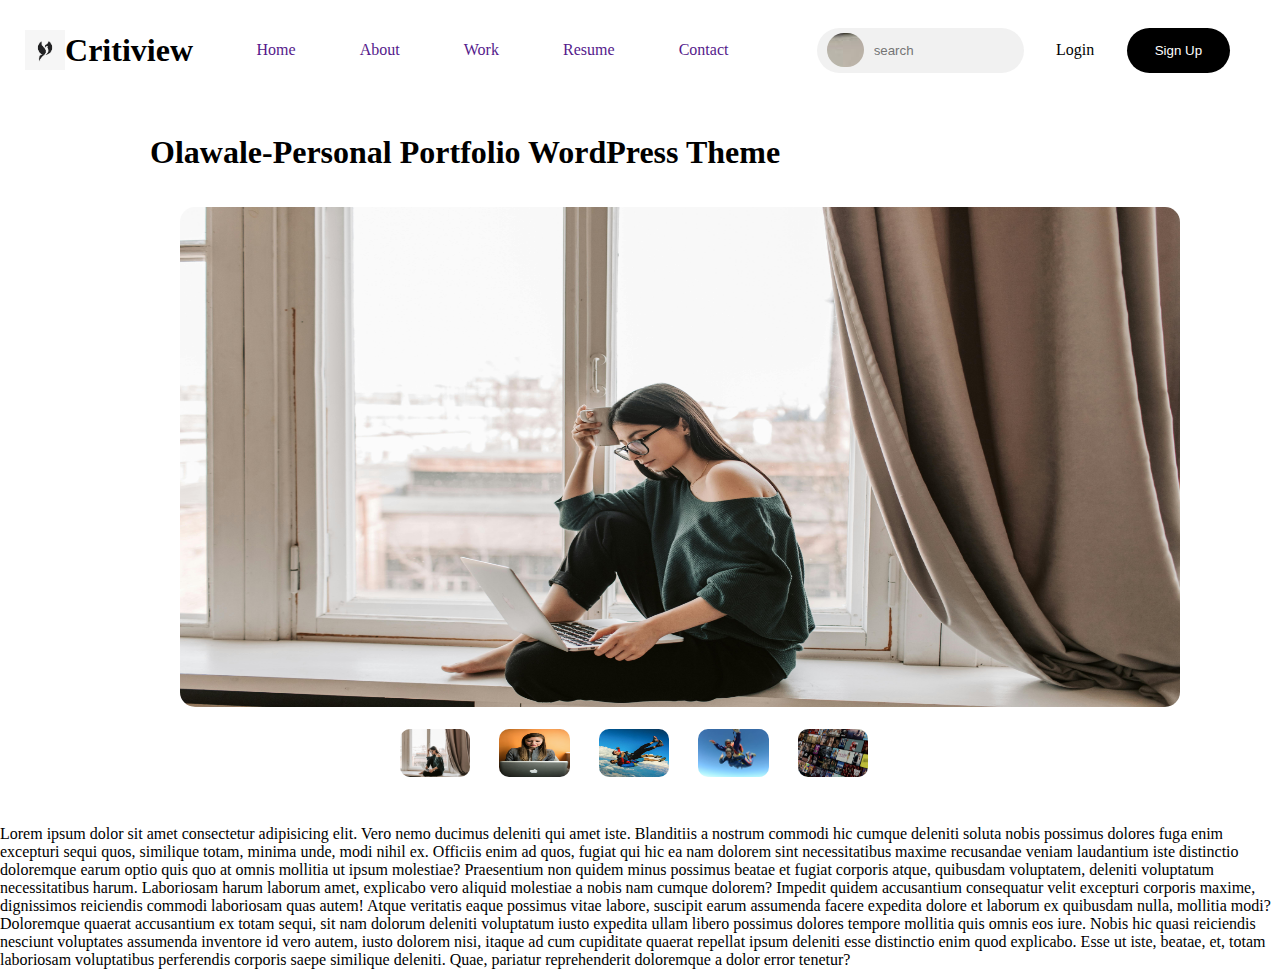
<file: index.html>
<!DOCTYPE html>
<html lang="en">
<head>
    <meta charset="UTF-8">
    <meta name="viewport" content="width=device-width, initial-scale=1.0">
    <title>Olawale - Personal Portfolio</title>
    <link rel="shortcut icon" href="logo.png">
    <link rel="stylesheet" href="style.css">
</head>
<body>
    <div class="parent-div">
        <nav>
            <div class="mother-div">
                <span class="first-div">
                    <img src="logo.png" alt="" class="good-div">
                    <h1>Critiview</h1>
                </span>
                <span class="second-div">
                    <ul>
                        <li><a href="">Home</a></li>
                        <li><a href="">About</a></li>
                        <li><a href="">Work</a></li>
                        <li><a href="">Resume</a></li>
                        <li><a href="">Contact</a></li>
                    </ul>
                </span>
                <span class="third-div">
                    <div class="boy">
                        <article class="small-a"></article>
                        <input type="search" placeholder="search" class="small-b" >
                    </div>
                    <div>Login</div>
                    <button class="son">Sign Up</button>
                </span>
               </div> 
        </nav>
</div>
<br><br><br>

<h1 class="line2"> Olawale-Personal Portfolio WordPress Theme</h1> <br><br>

    <img src="pexels-vlada-karpovich-4050421.jpg" alt="" class="pixel"> <br><br>

<div class="second">
    <img src="pexels-vlada-karpovich-4050421.jpg" alt="" class="img1">
    <img src="pexels-divinetechygirl-1181552.jpg" alt="" class="img2">
    <img src="skydive2.jpg" alt="" class="img3">
    <img src="Skydive1.jpg" alt="" class="img4">
    <img src="netflix.png" alt="" class="img5">
</div> <br><br>

<p>Lorem ipsum dolor sit amet consectetur adipisicing elit. Vero nemo ducimus deleniti qui amet iste. Blanditiis a nostrum commodi hic cumque deleniti soluta nobis possimus dolores fuga enim excepturi sequi quos, similique totam, minima unde, modi nihil ex. Officiis enim ad quos, fugiat qui hic ea nam dolorem sint necessitatibus maxime recusandae veniam laudantium iste distinctio doloremque earum optio quis quo at omnis mollitia ut ipsum molestiae? Praesentium non quidem minus possimus beatae et fugiat corporis atque, quibusdam voluptatem, deleniti voluptatum necessitatibus harum. Laboriosam harum laborum amet, explicabo vero aliquid molestiae a nobis nam cumque dolorem? Impedit quidem accusantium consequatur velit excepturi corporis maxime, dignissimos reiciendis commodi laboriosam quas autem! Atque veritatis eaque possimus vitae labore, suscipit earum assumenda facere expedita dolore et laborum ex quibusdam nulla, mollitia modi? Doloremque quaerat accusantium ex totam sequi, sit nam dolorum deleniti voluptatum iusto expedita ullam libero possimus dolores tempore mollitia quis omnis eos iure. Nobis hic quasi reiciendis nesciunt voluptates assumenda inventore id vero autem, iusto dolorem nisi, itaque ad cum cupiditate quaerat repellat ipsum deleniti esse distinctio enim quod explicabo. Esse ut iste, beatae, et, totam laboriosam voluptatibus perferendis corporis saepe similique deleniti. Quae, pariatur reprehenderit doloremque a dolor error tenetur?</p>

</body>
</html>
</file>
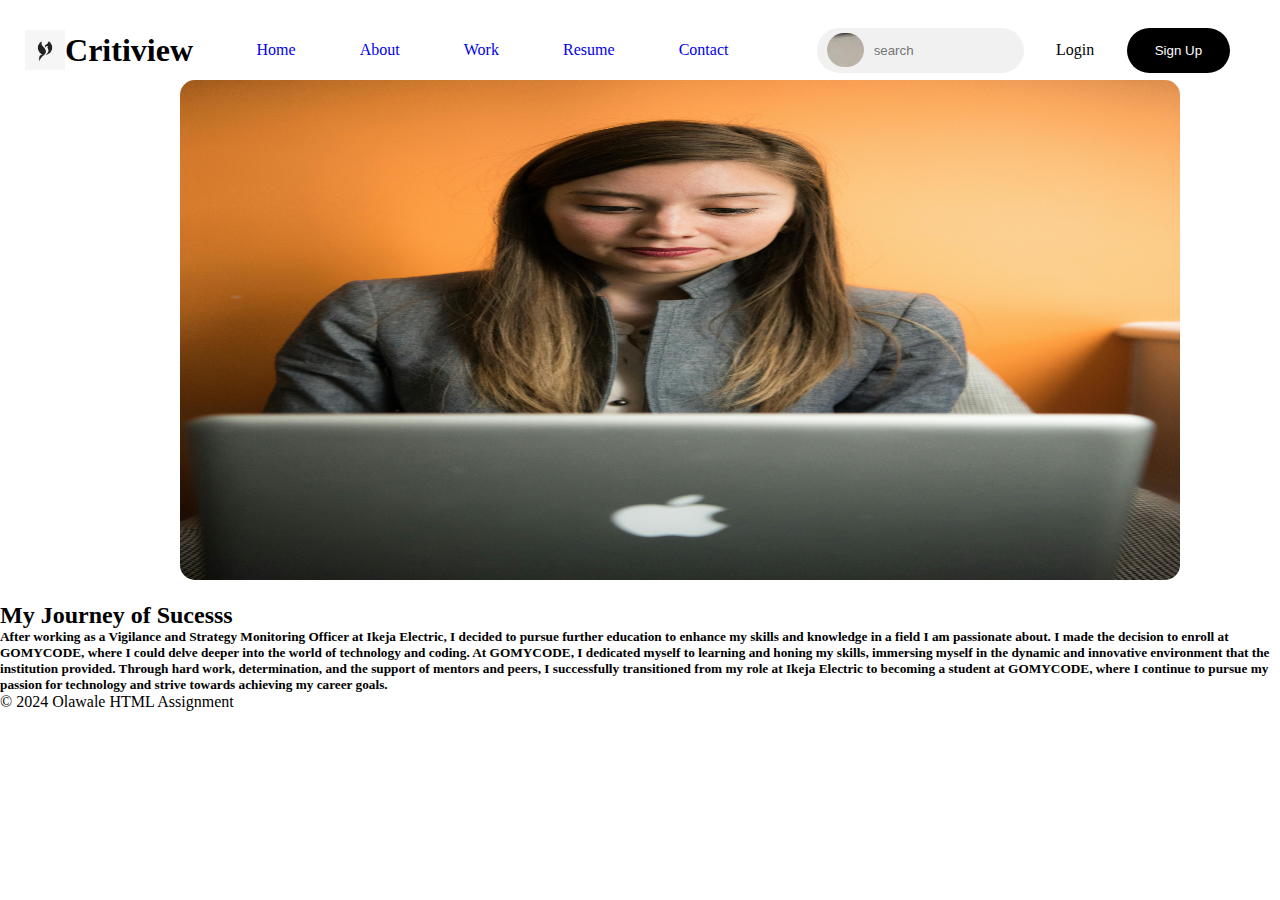
<file: about.html>
<!DOCTYPE html>
<html lang="en">
<head>
    <meta charset="UTF-8">
    <meta name="viewport" content="width=device-width, initial-scale=1.0">
    <title>Olawale - Personal Portfolio</title>
    <link rel="shortcut icon" href="logo.png">
    <link rel="stylesheet" href="style.css"></head>
<body>
    <nav>
        <div class="mother-div">
            <span class="first-div">
                <img src="logo.png" alt="" class="good-div">
                <h1>Critiview</h1>
            </span>
            <span class="second-div">
                <ul>
                    <li><a href="index.html">Home</a></li>
                    <li><a href="about.html">About</a></li>
                    <li><a href="work.html">Work</a></li>
                    <li><a href="resume.html">Resume</a></li>
                    <li><a href="https://web.facebook.com/" target="_blank">Contact</a></li>
                </ul>
            </span>
            <span class="third-div">
                <div class="boy">
                    <article class="small-a"></article>
                    <input type="search" placeholder="search" class="small-b" >
                </div>
                <div>Login</div>
                <button class="son">Sign Up</button>
            </span>
           </div> 
    </nav>

    <img src="pexels-divinetechygirl-1181552.jpg" alt="" class="pixel"> <br><br>

    <div class="john">        
        <h2>My Journey of Sucesss</h2>
        <h5>
            After working as a Vigilance and Strategy Monitoring Officer at Ikeja Electric, I decided to pursue further education to enhance my skills and knowledge in a field I am passionate about. I made the decision to enroll at GOMYCODE, where I could delve deeper into the world of technology and coding. At GOMYCODE, I dedicated myself to learning and honing my skills, immersing myself in the dynamic and innovative environment that the institution provided. Through hard work, determination, and the support of mentors and peers, I successfully transitioned from my role at Ikeja Electric to becoming a student at GOMYCODE, where I continue to pursue my passion for technology and strive towards achieving my career goals.</h5>
        </div>

        <footer>
            <p>&copy; 2024 Olawale HTML Assignment</p>
        </footer>

        </body>
        </html>
</file>
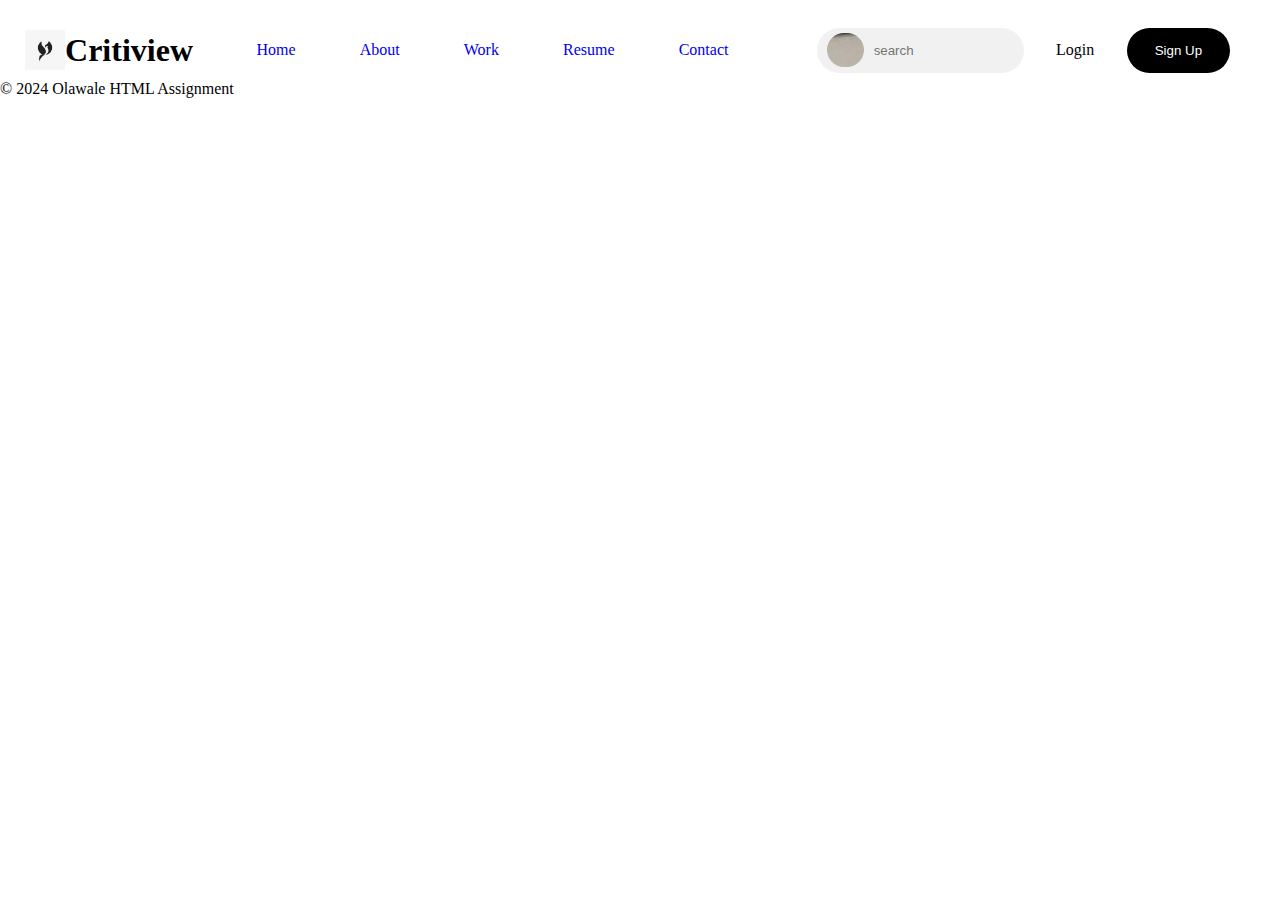
<file: contact.html>
<!DOCTYPE html>
<html lang="en">
<head>
    <meta charset="UTF-8">
    <meta name="viewport" content="width=device-width, initial-scale=1.0">
    <title>Olawale - Personal Portfolio</title>
    <link rel="shortcut icon" href="logo.png">
    <link rel="stylesheet" href="style.css">
</head>
<body>
  <nav>
    <div class="mother-div">
        <span class="first-div">
            <img src="logo.png" alt="" class="good-div">
            <h1>Critiview</h1>
        </span>
        <span class="second-div">
            <ul>
                <li><a href="index.html">Home</a></li>
                <li><a href="about.html">About</a></li>
                <li><a href="work.html">Work</a></li>
                <li><a href="resume.html">Resume</a></li>
                <li><a href="https://web.facebook.com/" target="_blank">Contact</a></li>
            </ul>
        </span>
        <span class="third-div">
            <div class="boy">
                <article class="small-a"></article>
                <input type="search" placeholder="search" class="small-b" >
            </div>
            <div>Login</div>
            <button class="son">Sign Up</button>
        </span>
       </div> 
</nav>

<footer>
  <p>&copy; 2024 Olawale HTML Assignment</p>
</footer>
    
</body>
</html>
</file>
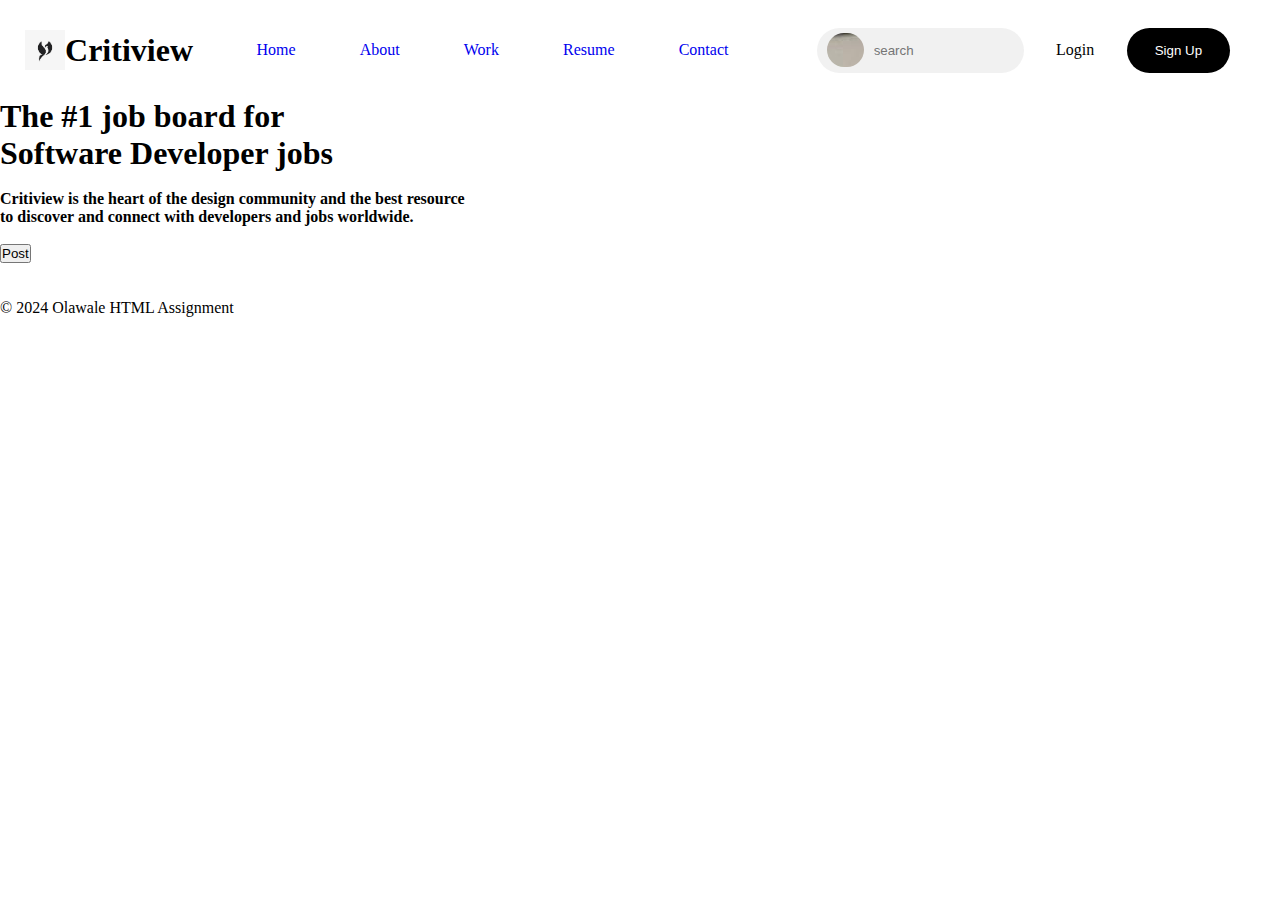
<file: resume.html>
<!DOCTYPE html>
<html lang="en">
<head>
    <meta charset="UTF-8">
    <meta name="viewport" content="width=device-width, initial-scale=1.0">
    <title>Olawale - Personal Portfolio</title>
    <link rel="shortcut icon" href="logo.png">
    <link rel="stylesheet" href="style.css"></head>
<body>
    <nav>
        <div class="mother-div">
            <span class="first-div">
                <img src="logo.png" alt="" class="good-div">
                <h1>Critiview</h1>
            </span>
            <span class="second-div">
                <ul>
                    <li><a href="index.html">Home</a></li>
                    <li><a href="about.html">About</a></li>
                    <li><a href="work.html">Work</a></li>
                    <li><a href="resume.html">Resume</a></li>
                    <li><a href="https://web.facebook.com/" target="_blank">Contact</a></li>
                </ul>
            </span>
            <span class="third-div">
                <div class="boy">
                    <article class="small-a"></article>
                    <input type="search" placeholder="search" class="small-b" >
                </div>
                <div>Login</div>
                <button class="son">Sign Up</button>
            </span>
           </div> 
    </nav> <br>

    <div class="word">
        <h1 class="child">The #1 job board for <br> Software Developer jobs</h1> <br>
        <h4 class="children">Critiview is the heart of the design community and the best resource<br> to discover and connect with developers and jobs worldwide. </h4> <br>

        <button class="butt">Post</button>
    </div>
    <br><br>

    <footer>
        <p>&copy; 2024 Olawale HTML Assignment</p>
    </footer>
</body>
</html>
</file>
<file: style.css>
*{
    margin: 0;
    padding: 0;
    box-sizing: border-box;
}

.mother-div{
    width: 100%;
    height: 60px;
    /* background-color: aqua; */
    display: flex;
    justify-content: space-between;
    padding-inline: 50px;
    margin-top: 20px;
    
}
.first-div{
    width: 10%;
    height: 100%;
    /* background-color: rgb(255, 217, 0); */
    text-align: center;
    display: flex;
    justify-content: center;
    align-items: center;

.good-div{
    height: 40px;
    width: 40px;
}
    
}
.second-div{
    width: 40%;
    height: 100%;
    /* background-color: rgb(132, 0, 255); */
    display: flex;
    
}

.second-div ul{
    display: flex;
    width: 100%;
    height: 100%;
    justify-content: space-between;
    align-items: center;
    
}
.second-div ul li{
    display: flex;
    text-decoration: none;
    
}
.second-div ul li a{
    /* display: flex; */
    text-decoration: none;
}

.third-div{
    width: 35%;
    height: 100%;
    /* background-color: rgb(255, 0, 0); */
    display: flex;
    justify-content: space-between;
    align-items: center;
}

.boy{
    width: 50%;
    height: 75%;
    background-color: rgba(211, 211, 211, 0.322)     ;
    border-radius: 30px;
    display: flex;
    justify-content: space-between;
    padding-inline: 10px;
    align-items: center;
}

.small-a{
    width: 20%;
    height: 75%;
    background-image: url(pics.jpg);
    /* background-color: rgb(255, 0, 149); */
    border-radius: 120px;
}

.small-b{
    width: 75%;
    height: 75%;
    background-color: rgba(211, 211, 211, 0);
    border-radius: 30px;
    border: none;
    outline: none;
}


.son{
    width: 25%;
    height: 75%;
    background-color: black;
    display: flex;
    justify-content: center;
    align-items: center;
    border-radius: 30px;
    color: white;
    border: none;
    cursor: pointer;
    
}

.line2{
    margin-left: 150px;
}

.pixel{
    height: 500px;
    width: 1000px;
    margin-left: 180px;
    border-radius: 15px;
}

.second{
    /* background-color: aqua; */
    height: 60px;
    width: 60%;
    margin-left: 250px;
    display: flex;
    justify-content: space-between;
    padding-inline: 150px;
}

.img1, .img2, .img3, .img4, .img5{
    height: 80%;
    width: 15%;
    border-radius: 10px;
    
}
</file>
